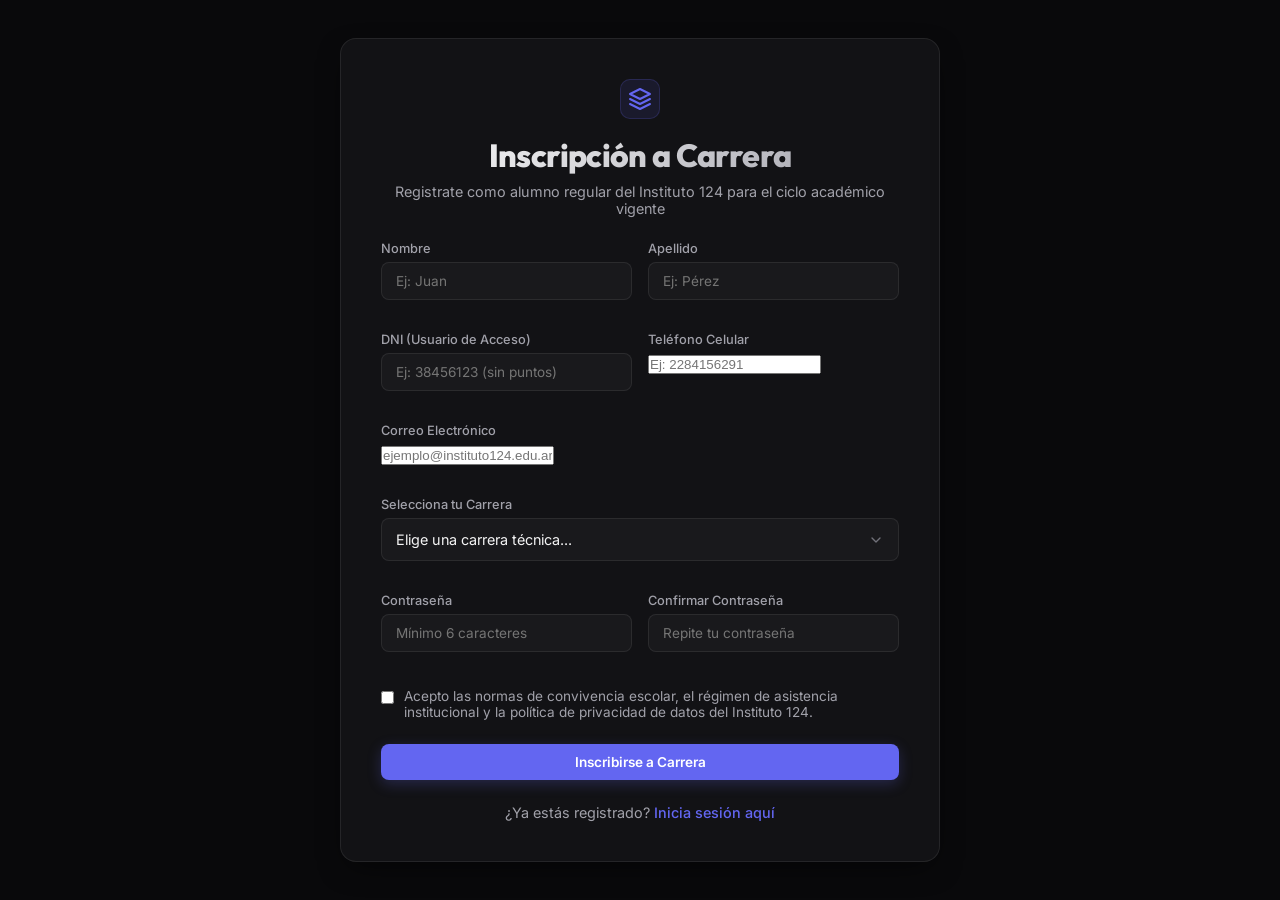
<file: registro.html>
<!DOCTYPE html>
<html lang="es">

<head>
  <meta charset="UTF-8">
  <meta name="viewport" content="width=device-width, initial-scale=1.0">
  <title>Inscripción a Carreras - Instituto 124</title>
  <!-- Google Fonts: Outfit for titles, Inter for body -->
  <link rel="preconnect" href="https://fonts.googleapis.com">
  <link rel="preconnect" href="https://fonts.gstatic.com" crossorigin>
  <link
    href="https://fonts.googleapis.com/css2?family=Inter:wght@300;400;500;600;700&family=Outfit:wght@400;500;600;700;800&display=swap"
    rel="stylesheet">
  <link rel="stylesheet" href="styles.css">
  <style>
    /* Estilos específicos y refinamientos para la pantalla de registro */
    .register-body {
      background-color: var(--bg-app);
      color: var(--text-primary);
      font-family: var(--font-body);
      min-height: 100vh;
      display: flex;
      align-items: center;
      justify-content: center;
      padding: 24px 16px;
      overflow-y: auto;
    }

    .register-card-large {
      width: 100%;
      max-width: 600px;
      padding: 40px;
      border-radius: 16px;
      box-shadow: var(--shadow-lg);
      animation: fadeIn 0.4s cubic-bezier(0.4, 0, 0.2, 1);
    }

    .register-grid {
      display: grid;
      grid-template-columns: repeat(2, 1fr);
      gap: 16px;
      margin-bottom: 20px;
    }

    @media (max-width: 600px) {
      .register-grid {
        grid-template-columns: 1fr;
        gap: 12px;
      }

      .register-card-large {
        padding: 24px 16px;
      }
    }

    .register-header {
      text-align: center;
      margin-bottom: 24px;
    }

    .register-header h2 {
      font-family: var(--font-title);
      font-size: 2rem;
      font-weight: 800;
      letter-spacing: -0.02em;
      margin-bottom: 8px;
      background: linear-gradient(135deg, #fff 0%, var(--text-secondary) 100%);
      -webkit-background-clip: text;
      -webkit-text-fill-color: transparent;
    }

    .register-header p {
      color: var(--text-secondary);
      font-size: 0.9rem;
    }

    .form-group.span-full {
      grid-column: span 2;
    }

    @media (max-width: 600px) {
      .form-group.span-full {
        grid-column: span 1;
      }
    }

    /* Select styling override to look premium */
    select.form-control {
      width: 100%;
      background: rgba(255, 255, 255, 0.03);
      border: 1px solid var(--border-color);
      border-radius: 8px;
      padding: 12px 14px;
      color: var(--text-primary);
      font-family: var(--font-body);
      font-size: 0.9rem;
      transition: var(--transition-smooth);
      appearance: none;
      background-image: url("data:image/svg+xml;utf8,<svg xmlns='http://www.w3.org/2000/svg' width='24' height='24' viewBox='0 0 24 24' fill='none' stroke='%2371717a' stroke-width='2' stroke-linecap='round' stroke-linejoin='round'><polyline points='6 9 12 15 18 9'></polyline></svg>");
      background-repeat: no-repeat;
      background-position: right 14px center;
      background-size: 16px;
    }

    select.form-control:focus {
      outline: none;
      border-color: var(--clr-violet);
      background-color: rgba(99, 102, 241, 0.03);
      box-shadow: 0 0 0 3px var(--clr-violet-glow);
    }

    select.form-control option {
      background-color: #0e0e11;
      color: var(--text-primary);
    }

    .checkbox-group {
      display: flex;
      align-items: flex-start;
      gap: 10px;
      margin-bottom: 24px;
      font-size: 0.85rem;
      color: var(--text-secondary);
      cursor: pointer;
    }

    .checkbox-group input[type="checkbox"] {
      margin-top: 3px;
      accent-color: var(--clr-violet);
    }

    .checkbox-group a {
      color: var(--clr-violet);
      text-decoration: none;
      transition: var(--transition-smooth);
    }

    .checkbox-group a:hover {
      text-decoration: underline;
    }

    .form-footer {
      text-align: center;
      margin-top: 24px;
      font-size: 0.9rem;
      color: var(--text-secondary);
    }

    .form-footer a {
      color: var(--clr-violet);
      text-decoration: none;
      font-weight: 500;
      transition: var(--transition-smooth);
    }

    .form-footer a:hover {
      text-decoration: underline;
    }

    /* Modal / Success Box Animation */
    .success-overlay {
      position: fixed;
      top: 0;
      left: 0;
      width: 100%;
      height: 100%;
      background: rgba(9, 9, 11, 0.95);
      backdrop-filter: blur(10px);
      display: flex;
      align-items: center;
      justify-content: center;
      z-index: 9999;
      opacity: 0;
      pointer-events: none;
      transition: opacity 0.4s ease;
    }

    .success-overlay.show {
      opacity: 1;
      pointer-events: auto;
    }

    .success-card {
      background: var(--bg-sidebar);
      border: 1px solid var(--border-color);
      border-radius: 20px;
      padding: 40px;
      width: 90%;
      max-width: 480px;
      text-align: center;
      box-shadow: var(--shadow-lg);
      transform: scale(0.9);
      transition: transform 0.4s cubic-bezier(0.34, 1.56, 0.64, 1);
    }

    .success-overlay.show .success-card {
      transform: scale(1);
    }

    .success-icon {
      width: 80px;
      height: 80px;
      background: rgba(16, 185, 129, 0.1);
      border: 2px solid var(--clr-emerald);
      border-radius: 50%;
      display: flex;
      align-items: center;
      justify-content: center;
      font-size: 2.5rem;
      margin: 0 auto 24px;
      box-shadow: 0 0 20px var(--clr-emerald-glow);
      animation: pulseEmerald 2s infinite;
    }

    .success-card h3 {
      font-family: var(--font-title);
      font-size: 1.5rem;
      font-weight: 700;
      margin-bottom: 12px;
    }

    .success-card p {
      color: var(--text-secondary);
      font-size: 0.95rem;
      line-height: 1.6;
      margin-bottom: 24px;
    }

    .success-card .student-id-tag {
      background: rgba(99, 102, 241, 0.1);
      border: 1px solid rgba(99, 102, 241, 0.2);
      color: var(--text-primary);
      padding: 8px 16px;
      border-radius: 8px;
      font-family: var(--font-title);
      font-weight: 600;
      display: inline-block;
      margin-bottom: 20px;
    }

    @keyframes pulseEmerald {
      0% {
        box-shadow: 0 0 0 0 rgba(16, 185, 129, 0.4);
      }

      70% {
        box-shadow: 0 0 0 15px rgba(16, 185, 129, 0);
      }

      100% {
        box-shadow: 0 0 0 0 rgba(16, 185, 129, 0);
      }
    }
  </style>
</head>

<body class="register-body">

  <div class="register-card-large glass-panel">
    <div class="register-header">
      <div class="brand-logo" style="margin: 0 auto 16px;">
        <svg width="24" height="24" viewBox="0 0 24 24" fill="none" xmlns="http://www.w3.org/2000/svg">
          <path d="M12 2L2 7L12 12L22 7L12 2Z" stroke="#6366f1" stroke-width="2" stroke-linecap="round"
            stroke-linejoin="round" />
          <path d="M2 17L12 22L22 17" stroke="#6366f1" stroke-width="2" stroke-linecap="round"
            stroke-linejoin="round" />
          <path d="M2 12L12 17L22 12" stroke="#6366f1" stroke-width="2" stroke-linecap="round"
            stroke-linejoin="round" />
        </svg>
      </div>
      <h2>Inscripción a Carrera</h2>
      <p>Registrate como alumno regular del Instituto 124 para el ciclo académico vigente</p>
    </div>

    <form id="register-form">
      <div class="register-grid">

        <div class="form-group">
          <label for="reg-nombre">Nombre</label>
          <input type="text" id="reg-nombre" placeholder="Ej: Juan" required>
        </div>

        <div class="form-group">
          <label for="reg-apellido">Apellido</label>
          <input type="text" id="reg-apellido" placeholder="Ej: Pérez" required>
        </div>

        <div class="form-group">
          <label for="reg-dni">DNI (Usuario de Acceso)</label>
          <input type="text" id="reg-dni" placeholder="Ej: 38456123 (sin puntos)" inputmode="numeric"
            pattern="[0-9]{7,8}" title="El DNI debe contener 8 dígitos numéricos" required>
        </div>

        <div class="form-group">
          <label for="reg-telefono">Teléfono Celular</label>
          <input type="tel" id="reg-telefono" placeholder="Ej: 2284156291" required>
        </div>

        <div class="form-group span-full">
          <label for="reg-email">Correo Electrónico</label>
          <input type="email" id="reg-email" placeholder="ejemplo@instituto124.edu.ar o personal" required>
        </div>

        <div class="form-group span-full">
          <label for="reg-carrera">Selecciona tu Carrera</label>
          <select id="reg-carrera" class="form-control" required>
            <option value="" disabled selected>Elige una carrera técnica...</option>
            <option value="software">Tecnicatura Superior en Desarrollo de Software (TS Software)</option>
            <option value="redes">Tecnicatura Superior en Adm. de Redes y Sistemas (TS Redes)</option>
            <option value="hoteleria">Tecnicatura Superior en Administración Hotelera (TS Hotelería)</option>
            <option value="enfermeria">Tecnicatura Superior en Enfermería (TS Enfermería)</option>
            <option value="marketing">Tecnicatura Superior en Marketing Digital (TS Marketing)</option>
          </select>
        </div>

        <div class="form-group">
          <label for="reg-password">Contraseña</label>
          <input type="password" id="reg-password" placeholder="Mínimo 6 caracteres" minlength="6" required>
        </div>

        <div class="form-group">
          <label for="reg-password-confirm">Confirmar Contraseña</label>
          <input type="password" id="reg-password-confirm" placeholder="Repite tu contraseña" minlength="6" required>
        </div>

      </div>

      <label class="checkbox-group">
        <input type="checkbox" required>
        <span>Acepto las normas de convivencia escolar, el régimen de asistencia institucional y la política de
          privacidad de datos del Instituto 124.</span>
      </label>

      <button type="submit" class="btn btn-primary btn-block">Inscribirse a Carrera</button>
    </form>

    <div class="form-footer">
      ¿Ya estás registrado? <a href="index.html">Inicia sesión aquí</a>
    </div>
  </div>

  <!-- Modal de Éxito Interactivo -->
  <div class="success-overlay" id="success-modal">
    <div class="success-card">
      <div class="success-icon">✓</div>
      <h3>¡Inscripción Exitosa!</h3>
      <p>Te has registrado correctamente en el sistema de asistencia del Instituto 124. Tu usuario de acceso será tu
        número de DNI.</p>
      <div class="student-id-tag" id="success-student-info">DNI: - | Carrera: -</div>
      <p style="font-size: 0.8rem; color: var(--text-muted); margin-bottom: 0;">Redirigiéndote al portal de acceso en
        <span id="countdown-timer">3</span> segundos...</p>
    </div>
  </div>

  <!-- Toast system import / replication -->
  <div id="toast-container"
    style="position: fixed; bottom: 24px; right: 24px; z-index: 10000; display: flex; flex-direction: column; gap: 8px;">
  </div>

  <script>
    // Sistema básico de Toasts interactivo para el registro
    function createToast(message, type = "info") {
      const container = document.getElementById("toast-container");
      if (!container) return;

      const toast = document.createElement("div");
      toast.className = `glass-panel toast-item ${type}`;
      toast.style.padding = "12px 20px";
      toast.style.borderRadius = "8px";
      toast.style.boxShadow = "var(--shadow-lg)";
      toast.style.display = "flex";
      toast.style.alignItems = "center";
      toast.style.gap = "10px";
      toast.style.fontSize = "0.85rem";
      toast.style.animation = "fadeInUp 0.3s cubic-bezier(0.4, 0, 0.2, 1)";
      toast.style.background = "rgba(24, 24, 27, 0.9)";
      toast.style.border = "1px solid var(--border-color)";
      toast.style.minWidth = "280px";

      let icon = "ℹ️";
      if (type === "success") {
        icon = "✅";
        toast.style.borderLeft = "4px solid var(--clr-emerald)";
      } else if (type === "danger" || type === "error") {
        icon = "❌";
        toast.style.borderLeft = "4px solid var(--clr-rose)";
      } else if (type === "warning") {
        icon = "⚠️";
        toast.style.borderLeft = "4px solid var(--clr-amber)";
      }

      toast.innerHTML = `<span style="font-size: 1.1rem">${icon}</span> <div>${message}</div>`;
      container.appendChild(toast);

      setTimeout(() => {
        toast.style.animation = "fadeOutDown 0.3s cubic-bezier(0.4, 0, 0.2, 1) forwards";
        setTimeout(() => toast.remove(), 300);
      }, 3500);
    }

    // Validación y lógica de envío del formulario
    const registerForm = document.getElementById("register-form");
    const successModal = document.getElementById("success-modal");
    const successStudentInfo = document.getElementById("success-student-info");
    const countdownTimer = document.getElementById("countdown-timer");

    if (registerForm) {
      registerForm.addEventListener("submit", (e) => {
        e.preventDefault();

        const nombre = document.getElementById("reg-nombre").value.trim();
        const apellido = document.getElementById("reg-apellido").value.trim();
        const dni = document.getElementById("reg-dni").value.trim();
        const carreraSelect = document.getElementById("reg-carrera");
        const carreraNombre = carreraSelect.options[carreraSelect.selectedIndex].text;
        const password = document.getElementById("reg-password").value;
        const passwordConfirm = document.getElementById("reg-password-confirm").value;

        // Validar que las contraseñas coincidan
        if (password !== passwordConfirm) {
          createToast("Las contraseñas no coinciden. Por favor, verifica.", "danger");
          return;
        }

        // Simulación de registro exitoso en base de datos in-memory
        successStudentInfo.textContent = `DNI: ${dni} | ${carreraNombre.split('(')[1].replace(')', '')}`;

        // Guardar nuevo alumno en sessionStorage para que sea accesible en app.js si el usuario quiere probar
        const mockDb = JSON.parse(sessionStorage.getItem("mock_registered_students") || "[]");
        mockDb.push({
          nombre,
          apellido,
          dni,
          carrera: carreraNombre
        });
        sessionStorage.setItem("mock_registered_students", JSON.stringify(mockDb));

        // Mostrar Modal de Éxito
        successModal.classList.add("show");

        // Cuenta regresiva para redirección interactiva
        let seconds = 3;
        const interval = setInterval(() => {
          seconds--;
          countdownTimer.textContent = seconds;
          if (seconds <= 0) {
            clearInterval(interval);
            window.location.href = "index.html";
          }
        }, 1000);
      });
    }
  </script>

  <!-- Animaciones para Toasts -->
  <style>
    @keyframes fadeInUp {
      from {
        transform: translateY(20px);
        opacity: 0;
      }

      to {
        transform: translateY(0);
        opacity: 1;
      }
    }

    @keyframes fadeOutDown {
      from {
        transform: translateY(0);
        opacity: 1;
      }

      to {
        transform: translateY(20px);
        opacity: 0;
      }
    }
  </style>

</body>

</html>
</file>
<file: styles.css>
/* CSS DESIGN SYSTEM: SYSTEM FOR TERCIARIO ATTENDANCE CANVAS */

/* -------------------- 1. VARIABLES & TOKENS -------------------- */
:root {
  --bg-app: #09090b;
  --bg-sidebar: #0e0e11;
  --bg-card: rgba(24, 24, 27, 0.7);
  --border-color: rgba(255, 255, 255, 0.08);
  --text-primary: #f4f4f5;
  --text-secondary: #a1a1aa;
  --text-muted: #71717a;

  --clr-violet: #6366f1;
  --clr-violet-glow: rgba(99, 102, 241, 0.25);
  --clr-emerald: #10b981;
  --clr-emerald-glow: rgba(16, 185, 129, 0.2);
  --clr-rose: #f43f5e;
  --clr-rose-glow: rgba(244, 63, 94, 0.2);
  --clr-amber: #f59e0b;
  --clr-amber-glow: rgba(245, 158, 11, 0.2);
  --clr-blue: #3b82f6;
  --clr-blue-glow: rgba(59, 130, 246, 0.2);

  --font-title: 'Outfit', sans-serif;
  --font-body: 'Inter', sans-serif;
  
  --shadow-lg: 0 10px 30px -10px rgba(0, 0, 0, 0.7);
  --transition-smooth: all 0.25s cubic-bezier(0.4, 0, 0.2, 1);
}

/* -------------------- 2. RESET & BASE -------------------- */
* {
  margin: 0;
  padding: 0;
  box-sizing: border-box;
  scrollbar-width: thin;
  scrollbar-color: var(--border-color) transparent;
}

body {
  background-color: var(--bg-app);
  color: var(--text-primary);
  font-family: var(--font-body);
  overflow: hidden;
  -webkit-font-smoothing: antialiased;
}

/* Scrollbar customizations */
::-webkit-scrollbar {
  width: 6px;
  height: 6px;
}
::-webkit-scrollbar-track {
  background: transparent;
}
::-webkit-scrollbar-thumb {
  background: var(--border-color);
  border-radius: 10px;
}
::-webkit-scrollbar-thumb:hover {
  background: var(--text-muted);
}

/* -------------------- 3. LAYOUT SHELL -------------------- */
.app-shell {
  display: grid;
  grid-template-columns: 280px 1fr;
  width: 100vw;
  height: 100vh;
}

/* APP SIDEBAR */
.app-sidebar {
  background-color: var(--bg-sidebar);
  border-right: 1px solid var(--border-color);
  display: flex;
  flex-direction: column;
  padding: 24px;
  overflow-y: auto;
}

.sidebar-brand {
  display: flex;
  align-items: center;
  gap: 12px;
  margin-bottom: 24px;
}
.brand-logo {
  width: 40px;
  height: 40px;
  background: rgba(99, 102, 241, 0.1);
  border: 1px solid rgba(99, 102, 241, 0.2);
  border-radius: 10px;
  display: flex;
  align-items: center;
  justify-content: center;
}
.brand-info h1 {
  font-family: var(--font-title);
  font-size: 1.15rem;
  font-weight: 700;
  letter-spacing: -0.02em;
}
.brand-info span {
  font-size: 0.75rem;
  color: var(--text-secondary);
}

.sidebar-role-indicator {
  background: rgba(255, 255, 255, 0.03);
  border: 1px solid var(--border-color);
  border-radius: 10px;
  padding: 12px;
  margin-bottom: 24px;
}
.indicator-label {
  font-size: 0.7rem;
  color: var(--text-muted);
  text-transform: uppercase;
  font-weight: 600;
}
.role-badge {
  font-size: 0.85rem;
  font-family: var(--font-title);
  font-weight: 600;
  margin-top: 4px;
  color: var(--clr-violet);
  text-shadow: 0 0 10px var(--clr-violet-glow);
}

/* SIDEBAR NAVIGATION */
.sidebar-nav {
  display: flex;
  flex-direction: column;
  gap: 20px;
  flex: 1;
}
.nav-section h3 {
  font-size: 0.7rem;
  color: var(--text-muted);
  text-transform: uppercase;
  letter-spacing: 0.05em;
  margin-bottom: 8px;
  font-weight: 700;
}
.nav-section ul {
  list-style: none;
  display: flex;
  flex-direction: column;
  gap: 4px;
}
.nav-btn {
  width: 100%;
  background: transparent;
  border: none;
  color: var(--text-secondary);
  font-family: var(--font-body);
  font-size: 0.85rem;
  text-align: left;
  padding: 10px 14px;
  border-radius: 8px;
  cursor: pointer;
  display: flex;
  align-items: center;
  gap: 10px;
  transition: var(--transition-smooth);
}
.nav-btn:hover {
  background: rgba(255, 255, 255, 0.05);
  color: var(--text-primary);
}
.nav-btn.active {
  background: rgba(99, 102, 241, 0.1);
  border-left: 3px solid var(--clr-violet);
  color: var(--text-primary);
  font-weight: 500;
}
.nav-btn .icon {
  font-size: 1rem;
}

.sidebar-footer {
  margin-top: auto;
  padding-top: 20px;
  border-top: 1px solid var(--border-color);
}
.developer-credit {
  font-size: 0.7rem;
  color: var(--text-muted);
  text-align: center;
  margin-top: 12px;
}

/* APP CONTENT AREA */
.app-content {
  display: flex;
  flex-direction: column;
  height: 100vh;
  overflow: hidden;
}

.app-header {
  height: 80px;
  border-bottom: 1px solid var(--border-color);
  padding: 0 32px;
  display: flex;
  align-items: center;
  justify-content: space-between;
}
.header-left h2 {
  font-family: var(--font-title);
  font-size: 1.5rem;
  font-weight: 700;
  letter-spacing: -0.02em;
}
.header-left p {
  font-size: 0.8rem;
}

.time-widget {
  background: rgba(255, 255, 255, 0.03);
  border: 1px solid var(--border-color);
  padding: 8px 16px;
  border-radius: 20px;
  font-family: var(--font-title);
  font-size: 0.9rem;
  font-weight: 600;
  display: flex;
  align-items: center;
  gap: 8px;
}

/* CANVAS VIEW WRAPPER */
.canvas-workspace {
  flex: 1;
  padding: 32px;
  overflow-y: auto;
  position: relative;
}
.canvas-view {
  display: none;
  animation: fadeIn 0.3s cubic-bezier(0.4, 0, 0.2, 1);
}
.canvas-view.active {
  display: block;
}

/* -------------------- 4. COMMON UI COMPONENTS -------------------- */
.glass-panel {
  background: var(--bg-card);
  backdrop-filter: blur(12px);
  -webkit-backdrop-filter: blur(12px);
  border: 1px solid var(--border-color);
  border-radius: 12px;
  padding: 24px;
  box-shadow: var(--shadow-lg);
}

.btn {
  display: inline-flex;
  align-items: center;
  justify-content: center;
  gap: 8px;
  padding: 10px 18px;
  border-radius: 8px;
  font-family: var(--font-body);
  font-size: 0.85rem;
  font-weight: 600;
  cursor: pointer;
  transition: var(--transition-smooth);
  border: none;
}
.btn-primary {
  background-color: var(--clr-violet);
  color: #fff;
  box-shadow: 0 4px 14px var(--clr-violet-glow);
}
.btn-primary:hover {
  background-color: #4f46e5;
  transform: translateY(-1px);
}
.btn-outline {
  background-color: transparent;
  border: 1px solid var(--border-color);
  color: var(--text-primary);
}
.btn-outline:hover {
  background-color: rgba(255, 255, 255, 0.05);
}
.btn-outline-danger {
  background-color: transparent;
  border: 1px solid rgba(244, 63, 94, 0.2);
  color: var(--clr-rose);
}
.btn-outline-danger:hover {
  background-color: rgba(244, 63, 94, 0.05);
}
.btn-success {
  background-color: var(--clr-emerald);
  color: #fff;
  box-shadow: 0 4px 14px var(--clr-emerald-glow);
}
.btn-success:hover {
  background-color: #059669;
  transform: translateY(-1px);
}
.btn-block {
  width: 100%;
}
.btn-shortcut {
  background-color: rgba(255, 255, 255, 0.02);
  border: 1px solid var(--border-color);
  color: var(--text-secondary);
  font-size: 0.8rem;
  padding: 12px;
  border-radius: 10px;
  justify-content: flex-start;
}
.btn-shortcut:hover {
  background-color: rgba(255, 255, 255, 0.05);
  color: var(--text-primary);
  border-color: var(--text-muted);
}
.btn-xs {
  padding: 6px 12px;
  font-size: 0.75rem;
  border-radius: 6px;
}

/* Badges */
.badge {
  display: inline-block;
  padding: 4px 8px;
  border-radius: 6px;
  font-size: 0.7rem;
  font-weight: 700;
  text-transform: uppercase;
}
.badge-warning {
  background: var(--clr-amber-glow);
  color: var(--clr-amber);
  border: 1px solid rgba(245, 158, 11, 0.3);
}
.badge-info {
  background: var(--clr-blue-glow);
  color: var(--clr-blue);
  border: 1px solid rgba(59, 130, 246, 0.3);
}
.badge-danger {
  background: var(--clr-rose-glow);
  color: var(--clr-rose);
  border: 1px solid rgba(244, 63, 94, 0.3);
}
.badge-success {
  background: var(--clr-emerald-glow);
  color: var(--clr-emerald);
  border: 1px solid rgba(16, 185, 129, 0.3);
}

/* Status Indicators */
.dot {
  width: 8px;
  height: 8px;
  border-radius: 50%;
  display: inline-block;
}
.pulse-emerald {
  background-color: var(--clr-emerald);
  box-shadow: 0 0 0 0 rgba(16, 185, 129, 0.7);
  animation: pulse-green 1.5s infinite;
}

/* Text styles */
.text-muted { color: var(--text-muted); }
.text-danger { color: var(--clr-rose); }
.text-success { color: var(--clr-emerald); }
.text-warning { color: var(--clr-amber); }
.text-violet { color: var(--clr-violet); }
.font-bold { font-weight: 600; }
.text-center { text-align: center; }
.mt-4 { margin-top: 16px; }

/* -------------------- 5. VIEW 1: LOGIN CARD -------------------- */
.login-container {
  display: flex;
  align-items: center;
  justify-content: center;
  min-height: 70vh;
}
.login-card {
  width: 440px;
}
.login-header {
  text-align: center;
  margin-bottom: 24px;
}
.login-header h2 {
  font-family: var(--font-title);
  font-size: 1.6rem;
  font-weight: 700;
  margin-bottom: 4px;
}
.login-header p {
  font-size: 0.85rem;
  color: var(--text-secondary);
}

.form-group {
  margin-bottom: 16px;
}
.form-group label {
  display: block;
  font-size: 0.8rem;
  color: var(--text-secondary);
  margin-bottom: 6px;
  font-weight: 500;
}
.form-group input[type="text"],
.form-group input[type="password"],
.form-group input[type="date"],
.form-group textarea,
.form-group select {
  width: 100%;
  background: rgba(255, 255, 255, 0.03);
  border: 1px solid var(--border-color);
  color: var(--text-primary);
  padding: 10px 14px;
  border-radius: 8px;
  font-family: var(--font-body);
  font-size: 0.85rem;
  outline: none;
  transition: var(--transition-smooth);
}
.form-group input:focus,
.form-group textarea:focus,
.form-group select:focus {
  border-color: var(--clr-violet);
  background: rgba(255, 255, 255, 0.05);
  box-shadow: 0 0 10px var(--clr-violet-glow);
}

.label-row {
  display: flex;
  justify-content: space-between;
  align-items: center;
}
.forgot-link {
  font-size: 0.75rem;
  color: var(--clr-violet);
  text-decoration: none;
}
.forgot-link:hover {
  text-decoration: underline;
}

.divider {
  display: flex;
  align-items: center;
  margin: 20px 0;
}
.divider::before,
.divider::after {
  content: "";
  flex: 1;
  border-bottom: 1px solid var(--border-color);
}
.divider span {
  padding: 0 10px;
  font-size: 0.75rem;
  color: var(--text-muted);
}

.oauth-buttons {
  display: flex;
  gap: 12px;
  margin-bottom: 24px;
}
.oauth-buttons button {
  flex: 1;
}
.oauth-icon {
  margin-right: 8px;
}

.role-shortcuts h3 {
  font-size: 0.75rem;
  color: var(--text-muted);
  margin-bottom: 8px;
  text-transform: uppercase;
}
.shortcut-buttons {
  display: flex;
  flex-direction: column;
  gap: 8px;
}

/* -------------------- 6. VIEW 2: ADMIN DASHBOARD -------------------- */
.dashboard-grid {
  display: grid;
  grid-template-columns: repeat(4, 1fr);
  gap: 24px;
}

.kpi-card {
  display: flex;
  align-items: center;
  gap: 16px;
}
.kpi-icon {
  width: 48px;
  height: 48px;
  border-radius: 10px;
  display: flex;
  align-items: center;
  justify-content: center;
  font-size: 1.5rem;
}
.kpi-icon.emerald { background: var(--clr-emerald-glow); color: var(--clr-emerald); }
.kpi-icon.violet { background: var(--clr-violet-glow); color: var(--clr-violet); }
.kpi-icon.amber { background: var(--clr-amber-glow); color: var(--clr-amber); }
.kpi-icon.danger { background: var(--clr-rose-glow); color: var(--clr-rose); }

.kpi-data h3 {
  font-family: var(--font-title);
  font-size: 1.6rem;
  font-weight: 700;
  line-height: 1.1;
}
.kpi-data p {
  font-size: 0.75rem;
  color: var(--text-secondary);
}
.trend {
  font-size: 0.65rem;
  display: block;
  margin-top: 2px;
}
.trend.positive { color: var(--clr-emerald); }
.trend.warning { color: var(--clr-amber); }
.trend.danger { color: var(--clr-rose); }

.border-left-emerald { border-left: 4px solid var(--clr-emerald); }
.border-left-violet { border-left: 4px solid var(--clr-violet); }
.border-left-amber { border-left: 4px solid var(--clr-amber); }
.border-left-danger { border-left: 4px solid var(--clr-rose); }

.col-span-2 { grid-column: span 2; }

.panel-card {
  display: flex;
  flex-direction: column;
}
.panel-header {
  display: flex;
  justify-content: space-between;
  align-items: center;
  margin-bottom: 20px;
}
.panel-header h3 {
  font-family: var(--font-title);
  font-size: 1.1rem;
  font-weight: 600;
}
.panel-tag {
  font-size: 0.75rem;
  color: var(--text-muted);
}
.status-badge {
  background: var(--clr-emerald-glow);
  color: var(--clr-emerald);
  padding: 4px 10px;
  border-radius: 20px;
  font-size: 0.7rem;
  font-weight: 700;
  letter-spacing: 0.05em;
  text-transform: uppercase;
}

.chart-container {
  height: 220px;
  display: flex;
  align-items: center;
  justify-content: center;
}
.premium-svg-chart {
  width: 100%;
  height: 100%;
}

.live-feed-list {
  display: flex;
  flex-direction: column;
  gap: 12px;
}
.feed-item {
  display: flex;
  gap: 12px;
  font-size: 0.8rem;
  padding-bottom: 12px;
  border-bottom: 1px solid var(--border-color);
  animation: slideInDown 0.3s ease;
}
.feed-item:last-child {
  border-bottom: none;
}
.feed-item .time {
  color: var(--clr-violet);
  font-weight: 600;
  font-family: var(--font-title);
}

/* -------------------- 7. VIEW 3: SPLIT-SCREEN JUSTIFICATIONS -------------------- */
.justifications-layout {
  display: grid;
  grid-template-columns: 320px 1fr;
  gap: 24px;
}

.justifications-sidebar h3 {
  font-family: var(--font-title);
  font-size: 1rem;
  margin-bottom: 16px;
}
.justifications-list {
  display: flex;
  flex-direction: column;
  gap: 8px;
}
.just-item {
  padding: 12px 16px;
  background: rgba(255, 255, 255, 0.02);
  border: 1px solid var(--border-color);
  border-radius: 10px;
  cursor: pointer;
  transition: var(--transition-smooth);
}
.just-item:hover {
  background: rgba(255, 255, 255, 0.04);
}
.just-item.active {
  background: rgba(99, 102, 241, 0.05);
  border-color: var(--clr-violet);
}
.just-header {
  display: flex;
  justify-content: space-between;
  align-items: flex-start;
  margin-bottom: 4px;
}
.just-header h4 {
  font-size: 0.85rem;
  font-weight: 600;
}
.just-meta {
  font-size: 0.7rem;
  color: var(--text-muted);
}

.justifications-detail {
  display: flex;
  flex-direction: column;
  gap: 20px;
}
.detail-header {
  display: flex;
  justify-content: space-between;
  align-items: center;
  border-bottom: 1px solid var(--border-color);
  padding-bottom: 16px;
}
.detail-header h2 {
  font-family: var(--font-title);
  font-size: 1.4rem;
}
.detail-grid {
  display: grid;
  grid-template-columns: 1fr 1fr;
  gap: 24px;
  align-items: start;
}
.detail-info {
  display: flex;
  flex-direction: column;
  gap: 12px;
  font-size: 0.85rem;
}
.just-desc-text {
  background: rgba(255, 255, 255, 0.02);
  border: 1px solid var(--border-color);
  padding: 12px;
  border-radius: 8px;
  color: var(--text-secondary);
  font-style: italic;
}

.detail-certificate-preview {
  background: rgba(0, 0, 0, 0.2);
  border: 1px solid var(--border-color);
  border-radius: 10px;
  padding: 16px;
}
.certificate-container {
  display: flex;
  flex-direction: column;
}
.certificate-header {
  font-size: 0.75rem;
  color: var(--text-muted);
  text-transform: uppercase;
  margin-bottom: 12px;
  font-weight: 700;
  text-align: center;
}
.simulated-medical-cert {
  background: #fff;
  color: #1e293b;
  padding: 20px;
  border-radius: 8px;
  box-shadow: 0 4px 20px rgba(0,0,0,0.5);
  font-family: 'Inter', sans-serif;
  font-size: 0.75rem;
  border-left: 4px solid var(--clr-rose);
}
.simulated-medical-cert h4 {
  font-family: var(--font-title);
  font-size: 0.9rem;
  font-weight: 700;
  text-align: center;
  margin-bottom: 12px;
  color: #0f172a;
}
.cert-date, .cert-patient {
  margin-bottom: 6px;
  font-weight: 500;
}
.cert-rx {
  border-top: 1px dashed #cbd5e1;
  border-bottom: 1px dashed #cbd5e1;
  padding: 12px 0;
  margin: 12px 0;
  font-style: italic;
}
.cert-signature {
  text-align: right;
  margin-top: 16px;
  color: #475569;
}

.detail-actions {
  margin-top: auto;
  border-top: 1px solid var(--border-color);
  padding-top: 20px;
  display: flex;
  justify-content: flex-end;
  gap: 12px;
}

/* -------------------- 8. VIEW 4: EARLY WARNING & PREMIUM TABLE -------------------- */
.search-bar-row {
  display: flex;
  gap: 16px;
  margin-bottom: 20px;
}
.search-bar-row input {
  flex: 1;
  background: rgba(255, 255, 255, 0.03);
  border: 1px solid var(--border-color);
  color: #fff;
  padding: 10px 14px;
  border-radius: 8px;
  outline: none;
}
.search-bar-row select {
  width: 240px;
  background: rgba(255, 255, 255, 0.03);
  border: 1px solid var(--border-color);
  color: #fff;
  padding: 10px;
  border-radius: 8px;
  outline: none;
}

.premium-table {
  width: 100%;
  border-collapse: collapse;
}
.premium-table th {
  text-align: left;
  padding: 14px 16px;
  color: var(--text-muted);
  font-size: 0.75rem;
  text-transform: uppercase;
  font-weight: 700;
  border-bottom: 1px solid var(--border-color);
}
.premium-table td {
  padding: 16px;
  font-size: 0.85rem;
  border-bottom: 1px solid var(--border-color);
}
.premium-table tr:hover {
  background: rgba(255, 255, 255, 0.01);
}
.percentage {
  font-family: var(--font-title);
  font-weight: 700;
  font-size: 1rem;
}

.risk-row-danger td {
  background: rgba(244, 63, 94, 0.02);
}
.risk-row-warning td {
  background: rgba(245, 158, 11, 0.01);
}

/* -------------------- 9. VIEW 5: MATRIX MONTHLY REPORT -------------------- */
.report-filters {
  display: flex;
  align-items: flex-end;
  gap: 16px;
  margin-bottom: 24px;
  background: rgba(255,255,255,0.01);
  padding: 16px;
  border-radius: 10px;
  border: 1px solid var(--border-color);
}
.filter-group {
  display: flex;
  flex-direction: column;
  gap: 6px;
}
.filter-group label {
  font-size: 0.75rem;
  color: var(--text-secondary);
}
.filter-group select {
  width: 200px;
  background: rgba(0,0,0,0.3);
  border: 1px solid var(--border-color);
  color: #fff;
  padding: 8px 12px;
  border-radius: 6px;
}
.button-group-reports {
  flex-direction: row !important;
  gap: 10px;
}

.matrix-report-table-wrapper {
  overflow-x: auto;
  border: 1px solid var(--border-color);
  border-radius: 8px;
}
.matrix-table {
  width: 100%;
  border-collapse: collapse;
  text-align: center;
}
.matrix-table th, .matrix-table td {
  padding: 10px 14px;
  border: 1px solid var(--border-color);
  font-size: 0.8rem;
}
.matrix-table th {
  background: rgba(0,0,0,0.2);
  font-size: 0.7rem;
  font-weight: 700;
}
.matrix-table td.sticky-col, .matrix-table th.sticky-col {
  position: sticky;
  left: 0;
  background: var(--bg-card);
  text-align: left;
  z-index: 2;
  border-right: 2px solid var(--border-color);
}

.asis-p { color: var(--clr-emerald); font-weight: 700; background: rgba(16, 185, 129, 0.05); }
.asis-a { color: var(--clr-rose); font-weight: 700; background: rgba(244, 63, 94, 0.05); }
.asis-t { color: var(--clr-amber); font-weight: 700; background: rgba(245, 158, 11, 0.05); }
.asis-j { color: var(--clr-blue); font-weight: 700; background: rgba(59, 130, 246, 0.05); }

/* -------------------- 10. VIEW 6 & 7: TEACHER DASH & CLOCK-IN -------------------- */
.teacher-dash-layout {
  display: grid;
  grid-template-columns: 1fr 300px;
  gap: 24px;
}
.teacher-main-col {
  display: flex;
  flex-direction: column;
}

.featured-card {
  background: linear-gradient(135deg, rgba(99, 102, 241, 0.15) 0%, rgba(24, 24, 27, 0.7) 100%);
  border: 1px solid rgba(99, 102, 241, 0.3);
  border-radius: 12px;
  padding: 32px;
  box-shadow: var(--shadow-lg);
}
.featured-header {
  display: flex;
  justify-content: space-between;
  align-items: center;
  margin-bottom: 16px;
}
.active-tag {
  background: var(--clr-violet);
  color: #fff;
  padding: 4px 10px;
  border-radius: 20px;
  font-size: 0.7rem;
  font-weight: 700;
}
.time-range {
  font-size: 0.85rem;
  color: var(--text-secondary);
}
.featured-card h2 {
  font-family: var(--font-title);
  font-size: 1.6rem;
  margin-bottom: 4px;
}
.featured-card h3 {
  font-family: var(--font-title);
  font-weight: 500;
  font-size: 1.25rem;
  color: var(--text-secondary);
  margin-bottom: 24px;
}
.featured-actions {
  display: flex;
  gap: 12px;
}

.subject-schedule-list {
  display: flex;
  flex-direction: column;
  gap: 12px;
}
.schedule-item {
  display: flex;
  justify-content: space-between;
  align-items: center;
  padding: 12px;
  border: 1px solid var(--border-color);
  border-radius: 8px;
}
.schedule-item h4 {
  font-size: 0.85rem;
}
.schedule-item p {
  font-size: 0.75rem;
  color: var(--text-muted);
}

.clockin-visual {
  padding: 24px 0;
}
.clockin-circle {
  width: 72px;
  height: 72px;
  border-radius: 50%;
  margin: 0 auto 12px auto;
  display: flex;
  align-items: center;
  justify-content: center;
  font-size: 2rem;
}
.clockin-circle.status-absent {
  background: var(--clr-rose-glow);
  border: 2px solid var(--clr-rose);
}
.clockin-circle.status-present {
  background: var(--clr-emerald-glow);
  border: 2px solid var(--clr-emerald);
}

/* Clock-In Detailed */
.clockin-detailed-container {
  max-width: 600px;
  margin: 0 auto;
}
.realtime-clock-display {
  padding: 32px 0;
}
#large-clock-time {
  font-family: var(--font-title);
  font-size: 3.5rem;
  font-weight: 800;
  letter-spacing: -0.02em;
}
#large-clock-date {
  font-size: 0.95rem;
  color: var(--text-secondary);
}

.alert-panel {
  display: flex;
  gap: 16px;
  background: rgba(16, 185, 129, 0.05);
  border: 1px solid rgba(16, 185, 129, 0.2);
  padding: 16px;
  border-radius: 8px;
  margin-bottom: 24px;
}
.alert-icon { font-size: 1.5rem; }
.alert-content h4 { font-size: 0.85rem; font-weight: 700; color: var(--clr-emerald); }
.alert-content p { font-size: 0.75rem; color: var(--text-secondary); }

.clockin-actions {
  display: flex;
  gap: 16px;
}
.clockin-actions button {
  flex: 1;
}
.btn-large {
  padding: 14px 24px;
  font-size: 0.95rem;
}
.log-entries {
  display: flex;
  flex-direction: column;
  gap: 8px;
  margin-top: 12px;
}
.log-entry {
  display: flex;
  justify-content: space-between;
  padding: 10px;
  background: rgba(255,255,255,0.01);
  border: 1px solid var(--border-color);
  border-radius: 6px;
  font-size: 0.75rem;
}

/* -------------------- 11. VIEW 8: ROLL CALL STUDENT SHEET -------------------- */
.roll-call-layout {
  display: flex;
  flex-direction: column;
  gap: 20px;
}
.roll-call-header {
  display: flex;
  justify-content: space-between;
  align-items: center;
  border-bottom: 1px solid var(--border-color);
  padding-bottom: 20px;
}
.roll-call-stats {
  display: flex;
  gap: 10px;
}
.stat-badge {
  padding: 6px 14px;
  border-radius: 20px;
  font-family: var(--font-title);
  font-weight: 700;
  font-size: 0.85rem;
  border: 1px solid var(--border-color);
}
.stat-badge.pr { background: rgba(16, 185, 129, 0.1); color: var(--clr-emerald); }
.stat-badge.ab { background: rgba(244, 63, 94, 0.1); color: var(--clr-rose); }
.stat-badge.ta { background: rgba(245, 158, 11, 0.1); color: var(--clr-amber); }
.stat-badge.ju { background: rgba(59, 130, 246, 0.1); color: var(--clr-blue); }

.search-student-row {
  display: flex;
  gap: 16px;
}
.search-student-row input {
  flex: 1;
  background: rgba(0,0,0,0.3);
  border: 1px solid var(--border-color);
  color: #fff;
  padding: 10px;
  border-radius: 8px;
  outline: none;
}

.student-roll-call-list {
  display: flex;
  flex-direction: column;
  gap: 8px;
  max-height: 400px;
  overflow-y: auto;
}
.student-row {
  display: flex;
  justify-content: space-between;
  align-items: center;
  padding: 12px 20px;
  background: rgba(255, 255, 255, 0.02);
  border: 1px solid var(--border-color);
  border-radius: 10px;
  transition: var(--transition-smooth);
}
.student-row:hover {
  background: rgba(255, 255, 255, 0.04);
}
.stud-profile {
  display: flex;
  align-items: center;
  gap: 12px;
}
.stud-avatar {
  width: 36px;
  height: 36px;
  background: rgba(255,255,255,0.05);
  border-radius: 50%;
  display: flex;
  align-items: center;
  justify-content: center;
  font-size: 0.8rem;
  font-weight: 700;
  font-family: var(--font-title);
  border: 1px solid var(--border-color);
}
.stud-details h4 {
  font-size: 0.85rem;
}
.stud-details span {
  font-size: 0.7rem;
  color: var(--text-muted);
}

.stud-status-selectors {
  display: flex;
  gap: 6px;
}
.status-selector {
  width: 32px;
  height: 32px;
  border-radius: 6px;
  border: 1px solid var(--border-color);
  background: transparent;
  color: var(--text-secondary);
  font-family: var(--font-title);
  font-weight: 700;
  cursor: pointer;
  transition: var(--transition-smooth);
}
.status-selector:hover {
  border-color: var(--text-muted);
}

/* Active Roll-Call Buttons */
.student-row[data-status="P"] { border-left: 3px solid var(--clr-emerald); }
.student-row[data-status="P"] .status-selector.btn-p { background-color: var(--clr-emerald); color: #fff; box-shadow: 0 0 10px var(--clr-emerald-glow); }

.student-row[data-status="A"] { border-left: 3px solid var(--clr-rose); }
.student-row[data-status="A"] .status-selector.btn-a { background-color: var(--clr-rose); color: #fff; box-shadow: 0 0 10px var(--clr-rose-glow); }

.student-row[data-status="T"] { border-left: 3px solid var(--clr-amber); }
.student-row[data-status="T"] .status-selector.btn-t { background-color: var(--clr-amber); color: #fff; box-shadow: 0 0 10px var(--clr-amber-glow); }

.student-row[data-status="J"] { border-left: 3px solid var(--clr-blue); }
.student-row[data-status="J"] .status-selector.btn-j { background-color: var(--clr-blue); color: #fff; box-shadow: 0 0 10px var(--clr-blue-glow); }

.roll-call-footer {
  margin-top: 12px;
}

/* -------------------- 12. VIEW 9: TEACHER QR PRESENTER -------------------- */
.qr-presenter-container {
  max-width: 500px;
  margin: 0 auto;
}
.qr-animation-wrapper {
  position: relative;
  width: 200px;
  height: 200px;
  margin: 32px auto;
}
.qr-outer-glow {
  position: absolute;
  top: -5px;
  left: -5px;
  right: -5px;
  bottom: -5px;
  border-radius: 12px;
  background: var(--clr-violet);
  opacity: 0.15;
  filter: blur(8px);
  animation: qrGlowPulse 2s infinite alternate;
}
.qr-code-box {
  width: 100%;
  height: 100%;
  border-radius: 8px;
  overflow: hidden;
  border: 4px solid var(--clr-violet);
}
.simulated-qr {
  width: 100%;
  height: 100%;
}

.progress-bar-container {
  width: 100%;
  height: 6px;
  background: rgba(255,255,255,0.05);
  border-radius: 4px;
  overflow: hidden;
  margin-top: 10px;
}
.progress-bar-fill {
  height: 100%;
  background-color: var(--clr-violet);
  width: 100%;
  transition: width 0.1s linear;
}
.bg-emerald { background-color: var(--clr-emerald) !important; }
.bg-warning { background-color: var(--clr-amber) !important; }

.scan-avatars-list {
  display: flex;
  justify-content: center;
  gap: -10px;
  margin-top: 12px;
}
.scanned-avatar {
  width: 32px;
  height: 32px;
  border-radius: 50%;
  background: var(--clr-violet);
  color: #fff;
  display: flex;
  align-items: center;
  justify-content: center;
  font-size: 0.75rem;
  font-weight: 700;
  border: 2px solid var(--bg-card);
  margin-left: -8px;
  animation: popIn 0.3s cubic-bezier(0.18, 0.89, 0.32, 1.28);
}
.scanned-avatar:first-child {
  margin-left: 0;
}

/* -------------------- 13. VIEW 10, 11 & 12: STUDENT SECTION -------------------- */
.student-dash-layout {
  display: grid;
  grid-template-columns: 1fr 300px;
  gap: 24px;
}
.regularity-visual-row {
  display: flex;
  align-items: center;
  gap: 24px;
  margin-top: 16px;
}
.regularity-gauge {
  width: 100px;
  height: 100px;
  border-radius: 50%;
  border: 8px solid rgba(16, 185, 129, 0.1);
  border-top-color: var(--clr-emerald);
  display: flex;
  align-items: center;
  justify-content: center;
}
.gauge-value {
  font-family: var(--font-title);
  font-weight: 700;
  font-size: 1.3rem;
}
.gauge-meta {
  font-size: 0.85rem;
  display: flex;
  flex-direction: column;
  gap: 4px;
}

.student-subjects-list {
  display: flex;
  flex-direction: column;
  gap: 16px;
}
.subject-row-card {
  display: flex;
  justify-content: space-between;
  align-items: center;
  padding: 16px;
  border: 1px solid var(--border-color);
  border-radius: 8px;
}
.subj-meta-info h4 {
  font-size: 0.85rem;
}
.subj-meta-info p {
  font-size: 0.75rem;
  color: var(--text-muted);
}
.subj-progress-container {
  width: 180px;
  text-align: right;
}
.progress-percentage {
  font-family: var(--font-title);
  font-weight: 700;
  font-size: 0.95rem;
  margin-bottom: 4px;
  display: block;
}

.quick-scanner-card {
  padding: 24px;
}

/* Simulated Camera Scan Window */
.student-scanner-container {
  max-width: 500px;
  margin: 0 auto;
}
.simulated-camera-view {
  width: 100%;
  height: 320px;
  background: #111;
  border: 1px solid var(--border-color);
  border-radius: 12px;
  margin: 24px 0;
  position: relative;
  overflow: hidden;
}
.scan-target-box {
  width: 180px;
  height: 180px;
  border: 1px dashed rgba(255,255,255,0.3);
  position: absolute;
  top: 50%;
  left: 50%;
  transform: translate(-50%, -50%);
}
.corner {
  width: 20px;
  height: 20px;
  border: 3px solid var(--clr-violet);
  position: absolute;
}
.top-left { top: -2px; left: -2px; border-right: none; border-bottom: none; }
.top-right { top: -2px; right: -2px; border-left: none; border-bottom: none; }
.bottom-left { bottom: -2px; left: -2px; border-right: none; border-top: none; }
.bottom-right { bottom: -2px; right: -2px; border-left: none; border-top: none; }

.laser-scanner-line {
  width: 100%;
  height: 2px;
  background-color: var(--clr-rose);
  box-shadow: 0 0 8px var(--clr-rose);
  position: absolute;
  top: 0;
  animation: laserScan 2.5s infinite ease-in-out;
}
.camera-lens-sim {
  position: absolute;
  bottom: 12px;
  left: 0;
  right: 0;
  text-align: center;
  font-size: 0.75rem;
  color: var(--text-secondary);
}

/* Justification Drag Zone */
.student-justification-container {
  max-width: 700px;
  margin: 0 auto;
}
.form-grid {
  display: grid;
  grid-template-columns: 1fr 1fr;
  gap: 16px;
}
.drag-drop-zone {
  border: 2px dashed var(--border-color);
  background: rgba(255,255,255,0.01);
  padding: 32px;
  border-radius: 8px;
  text-align: center;
  cursor: pointer;
  transition: var(--transition-smooth);
}
.drag-drop-zone:hover {
  border-color: var(--clr-violet);
  background: rgba(99,102,241,0.02);
}
.drag-drop-zone .icon {
  font-size: 2rem;
  margin-bottom: 8px;
  display: block;
}
.drag-title {
  font-size: 0.85rem;
  font-weight: 600;
  margin-bottom: 4px;
}
.drag-sub {
  font-size: 0.75rem;
  color: var(--text-muted);
}
.form-actions-row {
  display: flex;
  justify-content: flex-end;
  gap: 12px;
  border-top: 1px solid var(--border-color);
  padding-top: 20px;
  margin-top: 20px;
}

/* -------------------- 13.5. VIEW 5.5: EXCEL BULK UPLOAD -------------------- */
.excel-drop-zone {
  border: 2px dashed rgba(16, 185, 129, 0.3);
  background: rgba(16, 185, 129, 0.01);
  padding: 40px;
  border-radius: 12px;
  text-align: center;
  cursor: pointer;
  transition: var(--transition-smooth);
  position: relative;
  overflow: hidden;
}
.excel-drop-zone:hover, .excel-drop-zone.dragover {
  border-color: var(--clr-emerald);
  background: rgba(16, 185, 129, 0.04);
  box-shadow: 0 0 15px var(--clr-emerald-glow);
}
.excel-drop-zone .icon {
  font-size: 2.5rem;
  margin-bottom: 12px;
  display: block;
  filter: drop-shadow(0 0 10px var(--clr-emerald-glow));
}
.upload-quick-actions {
  display: flex;
  gap: 12px;
}
.preview-table-wrapper {
  max-height: 350px;
  overflow-y: auto;
  border: 1px solid var(--border-color);
  border-radius: 8px;
}
.badge-status-valid {
  background: rgba(16, 185, 129, 0.1);
  color: var(--clr-emerald);
  border: 1px solid rgba(16, 185, 129, 0.2);
  padding: 2px 8px;
  border-radius: 4px;
  font-size: 0.75rem;
  font-weight: 600;
}
.badge-status-error {
  background: rgba(244, 63, 94, 0.1);
  color: var(--clr-rose);
  border: 1px solid rgba(244, 63, 94, 0.2);
  padding: 2px 8px;
  border-radius: 4px;
  font-size: 0.75rem;
  font-weight: 600;
}
.badge-status-warning {
  background: rgba(245, 158, 11, 0.1);
  color: var(--clr-amber);
  border: 1px solid rgba(245, 158, 11, 0.2);
  padding: 2px 8px;
  border-radius: 4px;
  font-size: 0.75rem;
  font-weight: 600;
}

/* -------------------- 14. VIEW 13: SETTINGS (SIMPLE SETTINGS SCREEN) -------------------- */
.settings-container {
  max-width: 680px;
  margin: 0 auto;
}
.settings-header {
  border-bottom: 1px solid var(--border-color);
  padding-bottom: 16px;
  margin-bottom: 24px;
}
.settings-header h2 {
  font-family: var(--font-title);
  font-size: 1.4rem;
}
.setting-group-box h3 {
  font-family: var(--font-title);
  font-size: 1rem;
  color: var(--text-secondary);
  border-bottom: 1px solid var(--border-color);
  padding-bottom: 8px;
  margin-bottom: 16px;
}

.toggle-row {
  display: flex;
  justify-content: space-between;
  align-items: center;
  padding: 16px 0;
  border-bottom: 1px solid rgba(255,255,255,0.03);
}
.toggle-row:last-child {
  border-bottom: none;
}
.toggle-label h4 {
  font-size: 0.85rem;
  font-weight: 600;
  margin-bottom: 2px;
}
.toggle-label p {
  font-size: 0.75rem;
  color: var(--text-muted);
}

/* Rounded Toggle Switch */
.switch {
  position: relative;
  display: inline-block;
  width: 44px;
  height: 24px;
}
.switch input {
  opacity: 0;
  width: 0;
  height: 0;
}
.slider {
  position: absolute;
  cursor: pointer;
  top: 0;
  left: 0;
  right: 0;
  bottom: 0;
  background-color: rgba(255,255,255,0.1);
  transition: .3s;
  border: 1px solid var(--border-color);
}
.slider:before {
  position: absolute;
  content: "";
  height: 16px;
  width: 16px;
  left: 3px;
  bottom: 3px;
  background-color: #fff;
  transition: .3s;
}
input:checked + .slider {
  background-color: var(--clr-violet);
  border-color: var(--clr-violet);
}
input:checked + .slider:before {
  transform: translateX(20px);
}
.slider.round {
  border-radius: 24px;
}
.slider.round:before {
  border-radius: 50%;
}

.settings-footer {
  border-top: 1px solid var(--border-color);
  padding-top: 20px;
  display: flex;
  justify-content: flex-end;
}

/* -------------------- 15. TOAST NOTIFICATIONS (GLOW FX) -------------------- */
.toast-container {
  position: fixed;
  bottom: 24px;
  right: 24px;
  display: flex;
  flex-direction: column;
  gap: 10px;
  z-index: 9999;
}
.toast {
  background: rgba(24, 24, 27, 0.9);
  border: 1px solid var(--border-color);
  border-radius: 8px;
  padding: 12px 20px;
  color: var(--text-primary);
  font-size: 0.85rem;
  font-weight: 500;
  box-shadow: var(--shadow-lg);
  display: flex;
  align-items: center;
  gap: 12px;
  transform: translateY(50px);
  opacity: 0;
  animation: toastIn 0.35s cubic-bezier(0.18, 0.89, 0.32, 1.28) forwards;
}
.toast-success {
  border-left: 4px solid var(--clr-emerald);
}
.toast-warning {
  border-left: 4px solid var(--clr-amber);
}

/* -------------------- 16. KEYFRAMES & ANIMATIONS -------------------- */
@keyframes fadeIn {
  from { opacity: 0; transform: scale(0.99); }
  to { opacity: 1; transform: scale(1); }
}
@keyframes pulse-green {
  0% { transform: scale(0.95); box-shadow: 0 0 0 0 rgba(16, 185, 129, 0.7); }
  70% { transform: scale(1); box-shadow: 0 0 0 6px rgba(16, 185, 129, 0); }
  100% { transform: scale(0.95); box-shadow: 0 0 0 0 rgba(16, 185, 129, 0); }
}
@keyframes qrGlowPulse {
  0% { transform: scale(1); opacity: 0.15; }
  100% { transform: scale(1.03); opacity: 0.25; }
}
@keyframes laserScan {
  0% { top: 0%; }
  50% { top: 100%; }
  100% { top: 0%; }
}
@keyframes popIn {
  from { transform: scale(0.6); opacity: 0; }
  to { transform: scale(1); opacity: 1; }
}
@keyframes toastIn {
  to { transform: translateY(0); opacity: 1; }
}
@keyframes slideInDown {
  from { transform: translateY(-10px); opacity: 0; }
  to { transform: translateY(0); opacity: 1; }
}

/* -------------------- 17. RESPONSIVE DESIGN & MOBILE OPTIMIZATIONS -------------------- */

.header-left-wrapper {
  display: flex;
  align-items: center;
  gap: 16px;
}

.btn-menu-toggle {
  display: none;
  flex-direction: column;
  justify-content: space-between;
  width: 24px;
  height: 18px;
  background: transparent;
  border: none;
  cursor: pointer;
  padding: 0;
  z-index: 1001;
}

.btn-menu-toggle span {
  width: 100%;
  height: 2px;
  background-color: var(--text-primary);
  border-radius: 4px;
  transition: var(--transition-smooth);
}

/* Hamburguer Animation to 'X' */
.btn-menu-toggle.open span:nth-child(1) {
  transform: translateY(8px) rotate(45deg);
}

.btn-menu-toggle.open span:nth-child(2) {
  opacity: 0;
}

.btn-menu-toggle.open span:nth-child(3) {
  transform: translateY(-8px) rotate(-45deg);
}

.sidebar-overlay {
  position: fixed;
  top: 0;
  left: 0;
  width: 100vw;
  height: 100vh;
  background: rgba(9, 9, 11, 0.7);
  backdrop-filter: blur(6px);
  -webkit-backdrop-filter: blur(6px);
  z-index: 999;
  opacity: 0;
  pointer-events: none;
  transition: var(--transition-smooth);
}

.sidebar-overlay.open {
  opacity: 1;
  pointer-events: auto;
}

/* Medium Screens (Tablets / Laptops pequeños) */
@media (max-width: 1024px) {
  .app-shell {
    grid-template-columns: 240px 1fr;
  }
  
  .app-sidebar {
    padding: 20px 16px;
  }
  
  .dashboard-grid {
    grid-template-columns: repeat(2, 1fr);
  }
  
  .col-span-2 {
    grid-column: span 2;
  }
  
  .justifications-layout {
    grid-template-columns: 260px 1fr;
    gap: 16px;
  }
}

/* Small Screens (Mobile) */
@media (max-width: 768px) {
  body {
    overflow-y: auto; /* Permitir scroll a nivel body en móvil */
  }

  .app-shell {
    grid-template-columns: 1fr;
    height: auto;
    min-height: 100vh;
    overflow: visible;
  }

  .app-content {
    height: auto;
    min-height: 100vh;
    overflow: visible;
  }

  .app-sidebar {
    position: fixed;
    top: 0;
    left: -280px;
    width: 280px;
    height: 100vh;
    z-index: 1000;
    box-shadow: 10px 0 30px rgba(0, 0, 0, 0.65);
    transition: var(--transition-smooth);
  }

  .app-sidebar.open {
    left: 0;
  }

  .btn-menu-toggle {
    display: flex;
  }

  .app-header {
    height: 70px;
    padding: 0 16px;
    position: sticky;
    top: 0;
    background: rgba(9, 9, 11, 0.9);
    backdrop-filter: blur(12px);
    -webkit-backdrop-filter: blur(12px);
    z-index: 90;
    border-bottom: 1px solid var(--border-color);
  }

  .header-left h2 {
    font-size: 1.1rem;
    white-space: nowrap;
    overflow: hidden;
    text-overflow: ellipsis;
    max-width: 200px;
  }

  .header-left p {
    font-size: 0.72rem;
    white-space: nowrap;
    overflow: hidden;
    text-overflow: ellipsis;
    max-width: 200px;
  }

  .time-widget {
    padding: 6px 12px;
    font-size: 0.8rem;
  }

  .canvas-workspace {
    padding: 16px;
    overflow-y: visible;
  }

  /* Grid Reset to Stack */
  .dashboard-grid {
    grid-template-columns: 1fr;
    gap: 16px;
  }

  .col-span-2 {
    grid-column: span 1;
  }

  /* Specific view layouts */
  .justifications-layout {
    grid-template-columns: 1fr;
    gap: 16px;
  }

  .detail-grid {
    grid-template-columns: 1fr;
    gap: 20px;
  }

  .teacher-dash-layout {
    grid-template-columns: 1fr;
    gap: 16px;
  }

  .student-dash-layout {
    grid-template-columns: 1fr;
    gap: 16px;
  }

  .form-grid {
    grid-template-columns: 1fr;
    gap: 12px;
  }

  /* Forms & search bars on mobile */
  .search-bar-row {
    flex-direction: column;
    align-items: stretch;
    gap: 10px;
  }

  .search-bar-row select {
    width: 100%;
  }

  .search-student-row {
    flex-direction: column;
    align-items: stretch;
    gap: 10px;
  }

  .report-filters {
    flex-direction: column;
    align-items: stretch;
    gap: 12px;
  }

  .report-filters select {
    width: 100%;
  }

  .button-group-reports {
    width: 100%;
    margin-top: 8px;
  }

  .button-group-reports button {
    flex: 1;
    font-size: 0.8rem;
    padding: 10px 12px;
  }

  /* Login Responsive */
  .login-container {
    min-height: calc(100vh - 120px);
    padding: 16px 0;
  }

  .login-card {
    width: 100%;
    max-width: 440px;
    margin: 0;
  }

  .oauth-buttons {
    flex-direction: column;
    gap: 8px;
  }

  /* Justification List Scroll */
  .justifications-list {
    max-height: 240px;
    overflow-y: auto;
    padding-right: 4px;
  }

  /* Teacher Clock-In Responsive */
  .clockin-actions {
    flex-direction: column;
    gap: 10px;
  }

  #large-clock-time {
    font-size: 2.8rem;
  }

  /* Student Regularity Info Row */
  .regularity-visual-row {
    flex-direction: column;
    align-items: center;
    gap: 16px;
    text-align: center;
  }

  .subj-progress-container {
    width: 100%;
    margin-top: 8px;
    text-align: left;
  }

  .subject-row-card {
    flex-direction: column;
    align-items: flex-start;
  }

  /* Buttons block style */
  .btn-large {
    padding: 12px 18px;
    font-size: 0.85rem;
  }
}

/* Extra small mobile fixes (por ej. iPhone SE) */
@media (max-width: 380px) {
  .header-left h2 {
    max-width: 150px;
  }
  
  .header-left p {
    max-width: 150px;
  }
  
  .stat-badge {
    padding: 4px 8px;
    font-size: 0.75rem;
  }
}
</file>
